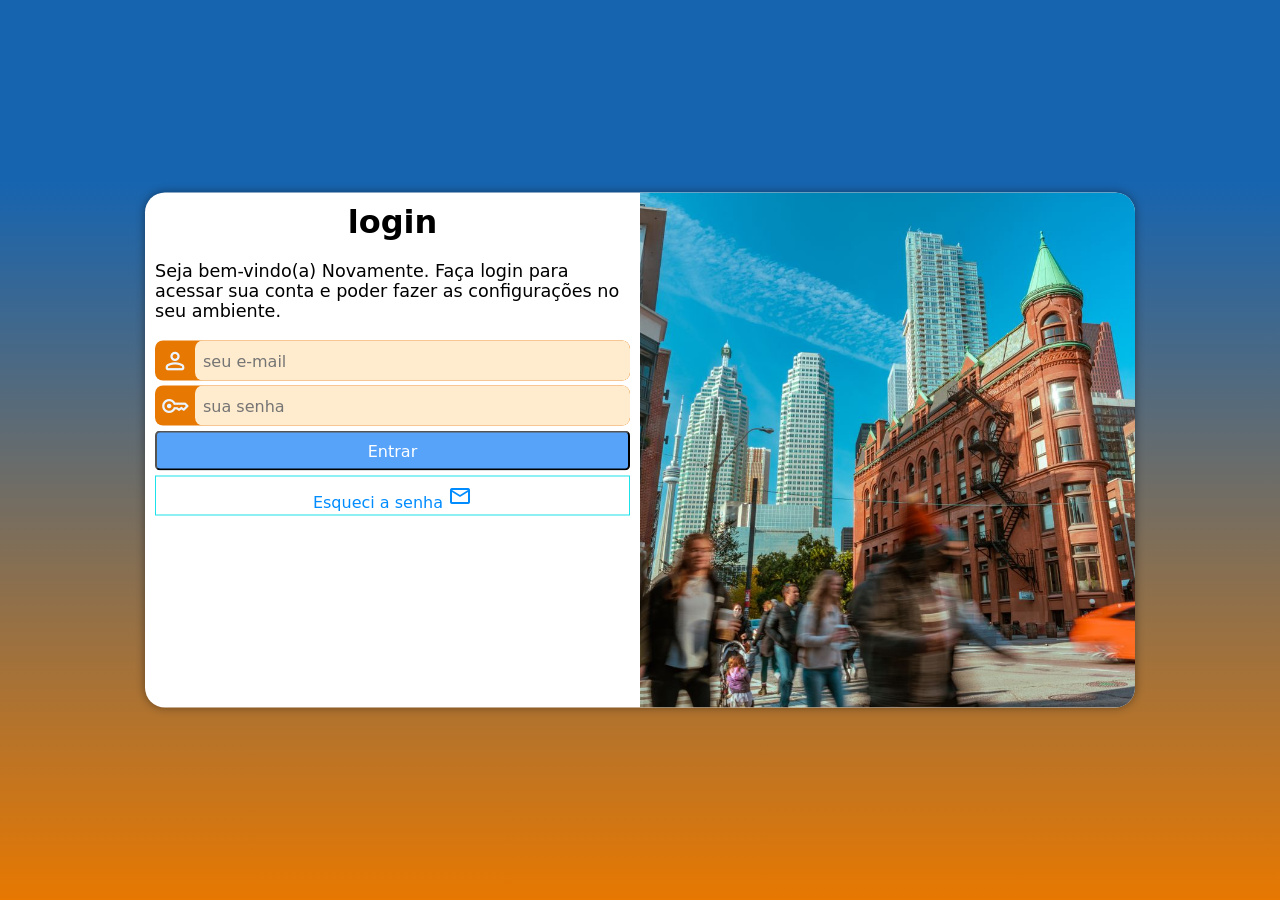
<file: index.html>
<!DOCTYPE html>
<html lang="pt-br">
<head>
    <meta charset="UTF-8">
    <meta name="viewport" content="width=device-width, initial-scale=1.0">
    <link rel="stylesheet" href="estilos/style.css">
    <link rel="stylesheet" href="midia-query/style.css">
    <link rel="stylesheet" href="https://fonts.googleapis.com/css2?family=Material+Symbols+Rounded:opsz,wght,FILL,GRAD@20..48,100..700,0..1,-50..200&icon_names=key,person,email" />
    <title>login</title>
</head>
<body>
    <main>
        <section id="login">
            <div id="imagem"> </div>

            

            <div id="form">
                <h1>login</h1>
                <p>Seja bem-vindo(a) Novamente. Faça login para acessar sua conta e poder fazer as configurações no seu ambiente.</p>
                <form action="login.php" method="post" autocomplete="on">
                    <div class="campo">
                       <span class="material-symbols-rounded">person</span>
                        <input type="email" name="login" id="ilogin" placeholder="seu e-mail" autocomplete="email" required maxlength="30">
                         <label for="ilogin">login</label>
                    </div>



                    <div class="campo">
                        <span class="material-symbols-rounded">key</span>
                        <input type="password" name="senha" id="isenha" placeholder="sua senha" autocomplete="current-password" required minlength="8" maxlength="20">
                        <label for="isenha">senha</label>
                    </div>
                    <input type="submit" value="Entrar">
                    <a href="#" class="botao">Esqueci a senha <span class="material-symbols-rounded">email</span></a>
                </form>
            </div>


            
        </section>
    </main>
</body>
</html>
</file>
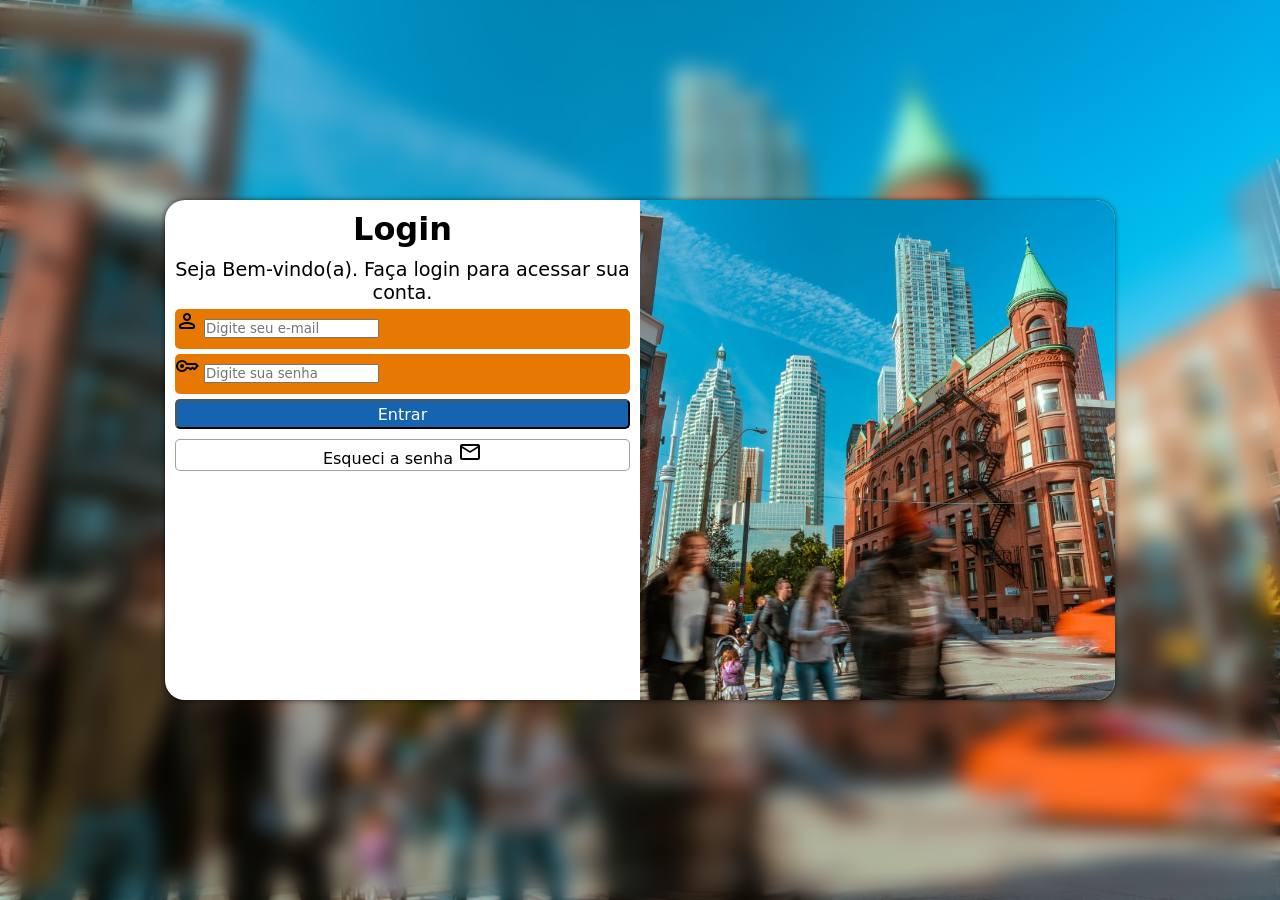
<file: euLogin/index.html>
<!DOCTYPE html>
<html lang="pt-br">
<head>
    <meta charset="UTF-8">
    <meta name="viewport" content="width=device-width, initial-scale=1.0">
    <title>eu fiz midia query</title>
    <link rel="stylesheet" href="style.css">
    <link rel="stylesheet" href="midia.css">
    <link rel="stylesheet" href="https://fonts.googleapis.com/css2?family=Material+Symbols+Rounded:opsz,wght,FILL,GRAD@20..48,100..700,0..1,-50..200&icon_names=key,person,email" />
</head>
<body>
    <main>
        <section id="login">
            <div id="imagem">

            </div>
            

            <div id="formulario">
                <h1>Login</h1>
            <p>Seja Bem-vindo(a). Faça login para acessar sua conta.</p>

            <form action="nada.php" method="post" autocomplete="on">
                <div class="campo">
                    <span class="material-symbols-rounded">person</span>
                    <input type="email" name="login" id="ilogin" placeholder="Digite seu e-mail" required autocomplete="email" maxlength="30">
                    <label for="ilogin">login</label>
                </div>

                <div class=" campo">
                    <span class="material-symbols-rounded">key</span>
                    <input type="password" name="senha" id="isenha" placeholder="Digite sua senha" readonly autocomplete="current-password" minlength="8" maxlength="20">
                    <label for="isenha">senha</label>
                </div>
                <input type="submit" value="Entrar">
                <a href="#" class="botao">Esqueci a senha <span class="material-symbols-rounded">email</span></a>
            </form >
            </div>
        </section>
    </main>
</body>
</html>
</file>
<file: estilos/style.css>
@charset "UTF-8";

/*paletas de cores que eu escolhi

laranja #ff4000
azul #0a1045
*/

*{
    font-family: system-ui, -apple-system, BlinkMacSystemFont, 'Segoe UI', Roboto, Oxygen, Ubuntu, Cantarell, 
    'Open Sans', 'Helvetica Neue', sans-serif;
    padding: 0%;
    margin: 0%;
    box-sizing: border-box;
}

body, html{
    background-color: burlywood;
    height: 100vh;
    width: 100vw;
}

main{
    position: relative;
    height: 100vh;
    width: 100vw;
}

section#login{
    position: absolute;
    top: 50%;
    left: 50%;

    transform: translate(-50%, -50%);
    overflow: hidden;

    background-color: white;
    width: 270px;
    height: 515px;
    border-radius: 20px;
    box-shadow:  0px 0px 10px rgba(0, 0, 0, 0.418);

    transition: width .5s, height .5s;
    transition-timing-function: ease;
}


section#login > div#imagem{
    display: block;
    background-image: url(../imagens/foto-rua-medio.jpg);
    background-size: cover;
    background-repeat: no-repeat;
    background-position: center center;
    height: 200px;

}

section#login > div#form{
    display: block;
    padding: 10px;

}

div#form > h1{
    text-align: center;
    margin-bottom: 10px;

}  

div#form > p{
    font-size: 0.8em;
}

form label{
    display: none;
}

form > div.campo {
    position: relative;
    background-color: #e77801;
    display: block;
    width: 100%;
    height: 40px;
    border-radius: 8px;
    margin: 5px 0;
    overflow: hidden;
}

div.campo > span {
    position: absolute;
    left: 0;
    top: 0;
    width: 40px;
    height: 100%;
    display: flex;               /* só dentro do span, para centralizar o ícone */
    align-items: center;
    justify-content: center;
    font-size: 28px;
    color: rgb(236, 245, 255);
    padding: 0;
}

div.campo > input {
    position: absolute;
    left: 40px;
    right: 0;                    /* estica até a borda direita */
    top: 0;
    bottom: 0;
    width: auto;                 /* deixa left/right mandarem */
    height: 100%;
    font-size: 1em;
    background-color: blanchedalmond;
    border: 0;
    border-radius: 8px;
    padding: 4px 8px;
    /* apague o transform: translateY */
}

form > div.campo{
    background-color: #e77801;
    display: block;
    width: 100%;
    height: 40px;
    border-radius: 8px;
    margin: 5px 0px;
}

form > input[type=submit]{
    display: block;
    font-size: 1em;
    width: 100%;
    height: 40px;
    background-color:rgb(87, 163, 250) ;
    color: white;
    border-radius: 5px;
}

form > input[type=submit]:hover{
    background-color:rgb(0, 119, 255) ;
}

form> a.botao{
    display: block;
    text-align: center;
    font-size: 1em;
    width: 100%;
    height: 40px;
    text-decoration: none;
    color: rgb(0, 140, 255);
    padding-top: 7px;
    margin-top: 5px;
    background-color: white;
    border: 1px solid rgba(18, 224, 231, 0.952);
}

form > a.botao:hover{
color: wheat;
background-color: rgb(0, 140, 255);;
}

form > abotao >i{
    font-size:0.8em;
}
</file>
<file: midia-query/style.css>
@charset "UTF-8";

@media screen and (min-width: 768px) and (max-width: 992px) {

    body{
         background-image: linear-gradient(to top, #e77801 , #1664b0 80%);
    }
    section#login{
        width: 80vw;
        height: 350px;
        
    }
    section#login > div#imagem{
        float: left;
        width: 30%;
        height: 100%;
    }
    section#login > div#form{
        float: right;
        width: 70%;
    }
}

@media screen and (min-width: 992px) {

     body{
        background-image: linear-gradient(to top, #e77801 , #1664b0 80%);
    }
    section#login{
        width: 990px;
    }
    
    section#login > div#imagem{
    float: right;
    width: 50%;
    height: 100%;
    }
    section#login > div#form{
        float: left;
        width: 50%;
    }

    div#form > h1 {
        font-size: 2em;
    }


    div#form > p{
    font-size: 1.1em;
    margin: 20px 0px;
}
}
</file>
<file: euLogin/style.css>
@charset "UTF-8";

/*tela do cel*/

/* Typical Device Breakpoints
-------------------------------------
Pequenas telas: até 600px
Celular: de 600px até 768px
Tablet: 768px até 992px
Desktop: 992px até 1200px
Grandes telas: acima de 1200px
*/

*{
    font-family: system-ui, -apple-system, BlinkMacSystemFont, 'Segoe UI', Roboto, Oxygen, Ubuntu, Cantarell, 'Open Sans', 'Helvetica Neue', sans-serif;
    padding: 0;
    margin: 0;
    box-sizing: border-box;
}

body,html{
    background-color: burlywood;
    width: 100vw;
    height: 100vh;
}

body{
        background-image: linear-gradient(to top, #e77801, #1664b0 90%);
    }

main{
    position: relative;
    width: 100vw;
    height: 100vh;
}

section#login{
    position: absolute;
    width: 258px;
    height: 500px;
    background-color: white;
    border-radius: 20px;
    overflow: hidden;
    box-shadow: 0px 0px 5px rgba(0, 0, 0, 0.623);

    top: 50%;
    left: 50%;
    transform: translate(-50%, -50%);
    transition: width .5s ,height .5s;
    transition-timing-function: ease;
}

section#login > div#imagem{
    display: block;
    background-color: burlywood;
    background-image: url(../imagens/foto-rua-medio.jpg);
    height: 200px;
    background-position: center center;
    background-repeat: no-repeat;
    background-size: cover;
}


section#login > div#formulario{
    display: block;
    padding: 10px;
}

div#formulario > h1{
        font-size:1.7em;
        text-align: center;
        margin-bottom: 10px;
    }

    div#formulario > p{
        font-size: 1.1em;
        text-align: center;
    }

    form >div.campo{
        background-color: #e77801;
        height: 40px;
        border-radius: 5px;
        margin: 5px 0px;
    }

    div.campo >label{
        display: none;
    }


    form > input[type=submit]{
        display: block;
        font-size: 1em;
        width: 100%;
        height: 30px;
        border-radius: 5px;
        background-color: #1664b0;
        color: white;
        cursor: pointer;
    }
    form > input[type=submit]:hover{
        background-color: rgb(0, 102, 255);
    }

    form > a.botao{
        display: block;
        text-align: center;
        text-decoration: none;
        font-size: 1em;
        width: 100%;
        height: 30px;
        border-radius: 5px;
        background-color:white;
        color: black;
        margin-top: 10px;
        padding-bottom: 30px;
        border: 1px solid rgba(0, 0, 0, 0.37);
    }

    form > a.botao:hover{
        background-color: #1664b0;
        color: white;
        
    }
</file>
<file: euLogin/midia.css>
@charset "UTF-8";

/*outras telas*/

/* Typical Device Breakpoints
-------------------------------------
Pequenas telas: até 600px
Celular: de 600px até 768px
Tablet: 768px até 992px
Desktop: 992px até 1200px
Grandes telas: acima de 1200px
*/

@media screen and (min-width: 768px) and (max-width: 992px) {

    body{
        background-image: linear-gradient(to top, #e77801, #1664b0 80% );
    }
    
    section#login{
        width: 90vw;
    }

    section#login > div#imagem{
        float: left;
        width: 50%;
        height: 100%;
    }

    section#login > div#formulario{
        float: right;
        width: 50%;
    } 
}

@media screen and (min-width:992px) {

    body{
         background-image: url(../imagens/foto-rua-medio.jpg);
         background-repeat: no-repeat;
         background-size: cover;
         background-position: center;
    }

    main{
         backdrop-filter: blur(10px);
    }
    section#login{
        width: 950px;
    }

    section#login > div#imagem{
        float: right;
        width: 50%;
        height: 100%;
    }

    section#login > div#formulario{
        float: left;
        width: 50%;
    }

    div#formulario > h1{
        font-size:2em;
        text-align: center;
        margin-bottom: 10px;
    }

    div#formulario > p{
        font-size: 1.2em;
        text-align: center;
    }
}
</file>
